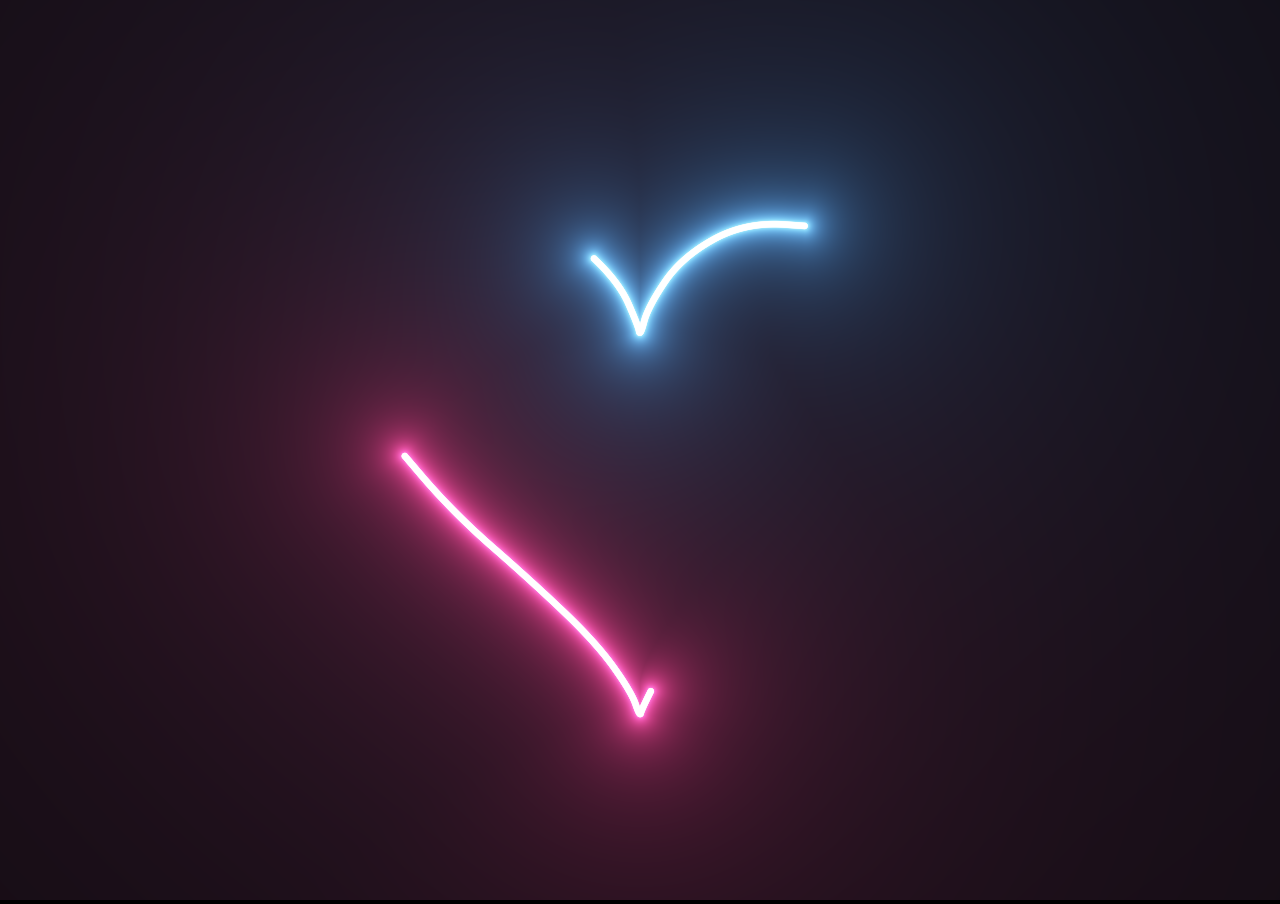
<file: index.html>
<!DOCTYPE html>
<html lang="en">
<head>
    <meta charset="UTF-8">
    <meta http-equiv="X-UA-Compatible" content="IE=edge">
    <meta name="viewport" content="width=device-width, initial-scale=1.0">
    <link rel="stylesheet" href="Style.css">
    <title>Document</title>
</head>
<body>
   
    <canvas id="canvas" width="1400" height="600"></canvas>
    
   
</body>

<script src="script.js"></script>

<script>
    // Redirigir a otra página después de 10 segundos
    setTimeout(function() {
        window.location.href = "flor.html";
    }, 12000); // 10000 milisegundos = 10 segundos
</script>
</html>
</file>
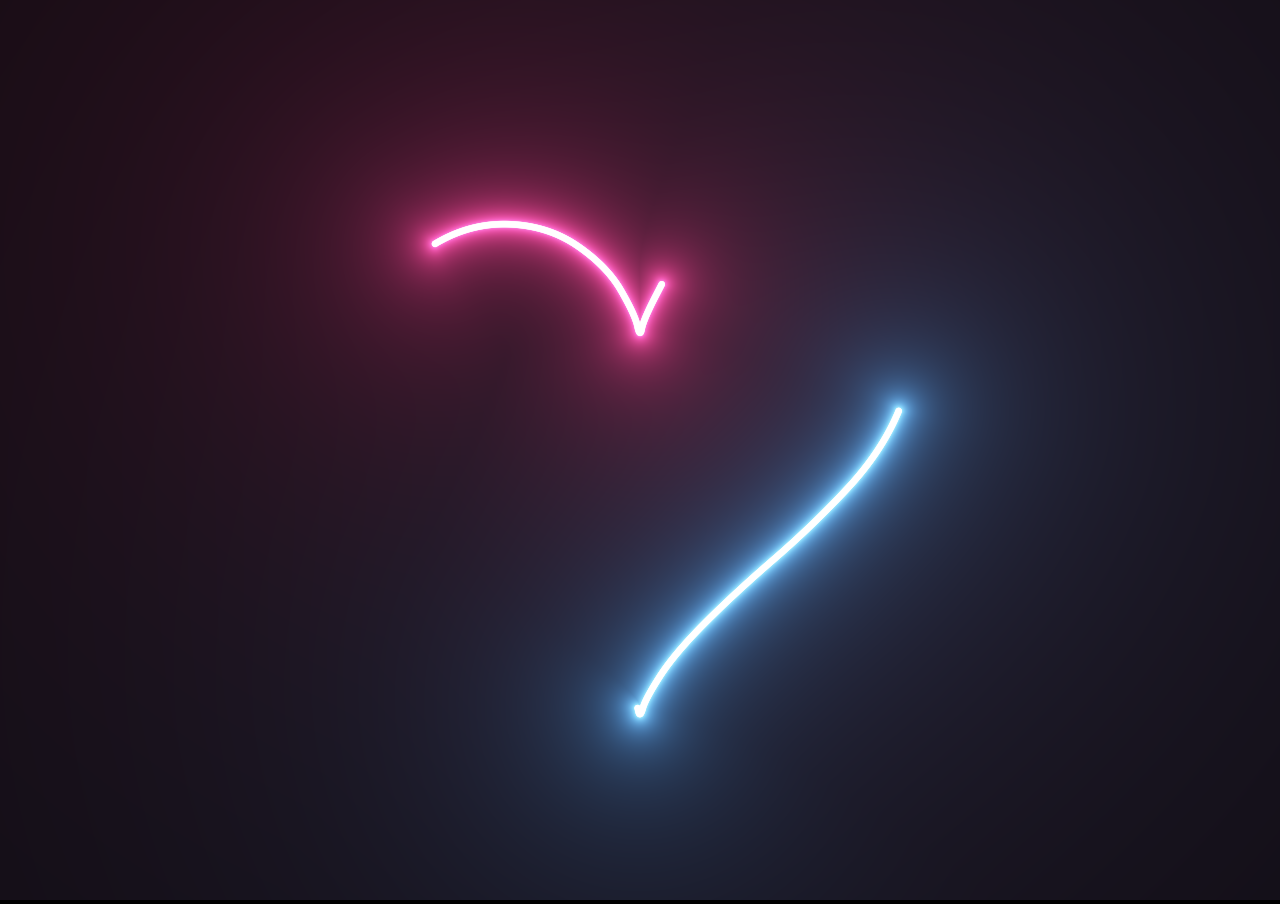
<file: Corazon.html>
<!DOCTYPE html>
<html lang="en">
<head>
    <meta charset="UTF-8">
    <meta http-equiv="X-UA-Compatible" content="IE=edge">
    <meta name="viewport" content="width=device-width, initial-scale=1.0">
    <link rel="stylesheet" href="Style.css">
    <title>Document</title>
</head>
<body>
   
    <canvas id="canvas" width="1400" height="600"></canvas>
    
   
</body>

<script src="script.js"></script>

<script>
    // Redirigir a otra página después de 10 segundos
    setTimeout(function() {
        window.location.href = "index.html";
    }, 12000); // 10000 milisegundos = 10 segundos
</script>
</html>
</file>
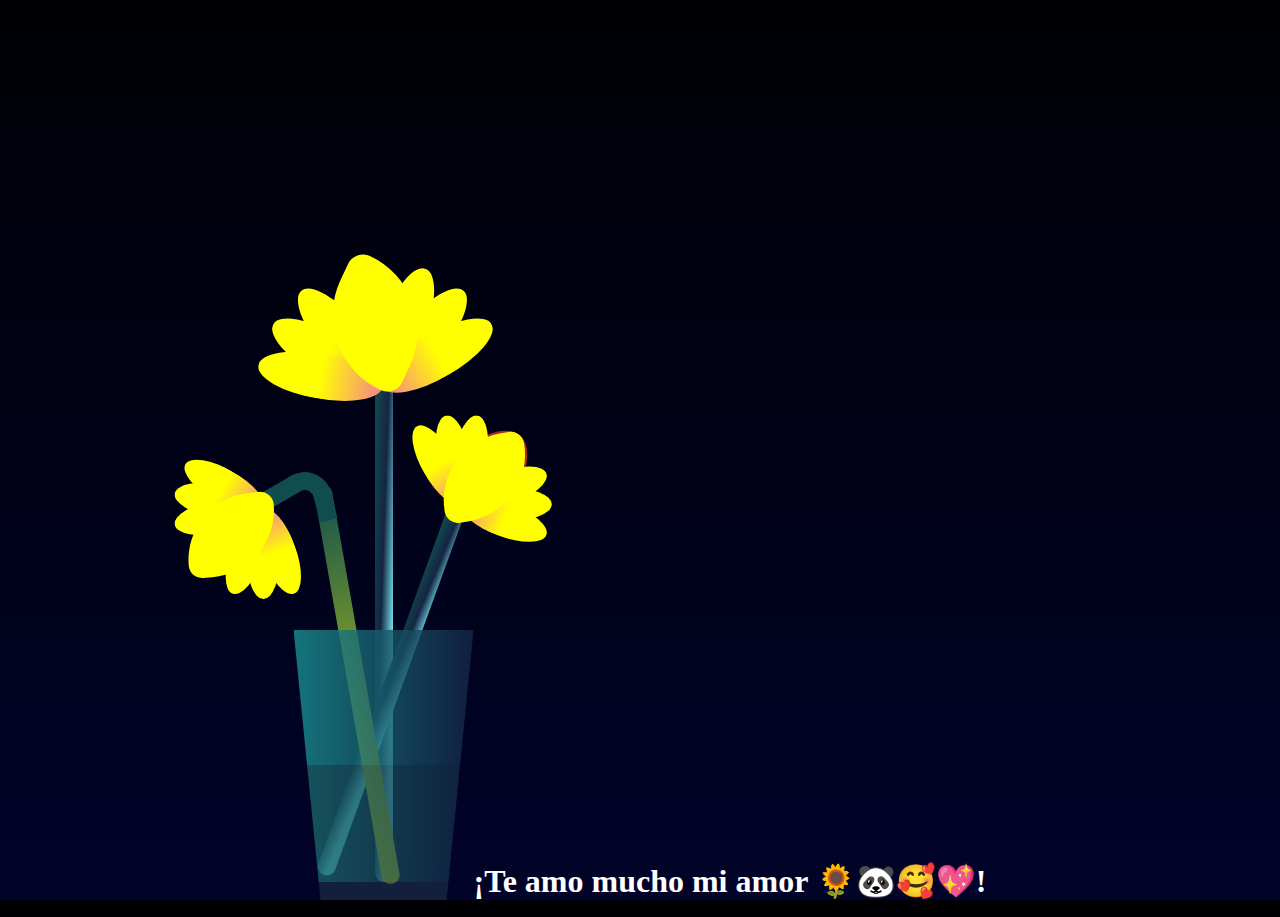
<file: flor.html>
<!DOCTYPE html>
<html lang="en">
<head>
    <meta charset="UTF-8">
    <meta http-equiv="X-UA-Compatible" content="IE=edge">
    <meta name="viewport" content="width=device-width, initial-scale=1.0">
    <title>Document</title>
</head>
<body>
    <div class="flower">
        <div class="flower-pp">
            <div class="flower_l"></div>
            <div class="f">
                <div class="leaf leaf--1"></div>
                <div class="leaf leaf--2"></div>
                <div class="leaf leaf--3"></div>
                <div class="leaf leaf--4"></div>
                <div class="leaf leaf--5"></div>
                <div class="leaf leaf--6"></div>
                <div class="leaf leaf--7"></div>
                <div class="leaf leaf--8 flower__fall-down--yellow"></div>
            </div>
        </div>
    
        <div class="flower-pp flower-pp--2">
            <div class="flower_l"></div>
            <div class="f">
                <div class="leaf leaf--1"></div>
                <div class="leaf leaf--2"></div>
                <div class="leaf leaf--3"></div>
                <div class="leaf leaf--4"></div>
                <div class="leaf leaf--5"></div>
                <div class="leaf leaf--6"></div>
                <div class="leaf leaf--7"></div>
                <div class="leaf leaf--8 flower__fall-down--pink"></div>
            </div>
        </div>
    
        <div class="flower-pp flower-pp--3">
            <div class="flower_l"></div>
            <div class="f">
                <div class="leaf leaf--1"></div>
                <div class="leaf leaf--2"></div>
                <div class="leaf leaf--3"></div>
                <div class="leaf leaf--4"></div>
                <div class="leaf leaf--5"></div>
                <div class="leaf leaf--6"></div>
                <div class="leaf leaf--7"></div>
                <div class="leaf leaf--8 flower__fall-down--purple"></div>
            </div>
        </div>
        <div class="flower__glass"></div>
    </div>
   
    <style>
        *,
    *::after,
    *::before{
        padding: 0;
        margin: 0;
        box-sizing: border-box;
    }
    
    :root{
        --color-bg: linear-gradient(to top,#010329,#000005);
        --color-glass:linear-gradient(to left,#142544,#1a9092);
        --color-water:linear-gradient(to left,#142544,#1b6d6e);
    }
    
    body{
        background-image:var(--color-bg);
        min-height: 100vh;
        display: flex;
        justify-content: center;
        align-items:flex-end;
        overflow: hidden;
    }
    
    .flower{
        position: relative;
    }
    
    .flower__glass{
        width:20vmin;
        height: 30vmin;
        background-image: var(--color-glass);
        clip-path: polygon(0 0, 100% 0, 85% 100%, 15% 100%);
        opacity: .8;
        position: relative;
    }
    
    .flower__glass::after{
        content: '';
        position: absolute;
        bottom: 0;
        left: 0;
        background-color: #182843;
        width: 100%;
        height: 2vmin;
    }
    
    .flower__glass::before{
        content: '';
        position: absolute;
        bottom: 0;
        left: 0;
        background-image: var(--color-water);
        width: 100%;
        height: 15vmin;
    }
    
    .flower-pp{
        position: absolute;
        left: 45%;
        bottom: 2vmin;
    }
    
    .flower-pp--2{
        left: 50%;
        bottom: 5%;
        transform-origin: 10% left;
        transform: rotate(20deg);
    }
    
    .flower-pp--3{
        left: 30%;
        bottom: 5%;
        transform-origin: 10% left;
        transform: rotate(-10deg);
    }
    
    .flower-pp--3 .flower_l{
        height: 45vmin;
        position: relative;
    }
    
    .flower-pp--3 .flower_l::after{
        content: '';
        position: absolute;
        left:0;
        top: 0;
        width: 6vmin;
        height: 6vmin;
        transform: translate(-69%,-30%) rotate(-5deg);
        border-radius:10vmin 10vmin 0 0;
        border: 2vmin solid  #104d4e;
        border-bottom: transparent;
        border-left: transparent;
    }
    
    .flower-pp--3 .flower_l::before{
        content: '';
        position: absolute;
        left:-40%;
        top: -1%;
        width: 6vmin;
        height: 2vmin;
        transform-origin: right;
        transform: translate(-100%,-80%) rotate(-20deg);
        background-color: #104d4e;
        border-radius: 2vmin;
    }
    
    .flower-pp--3 .flower_l{
        background-image: linear-gradient(to top,yellow,#104d4e);
    }
    
    
    .flower-pp--2 .flower_l{
        height: 45vmin;
    }
    
    .flower-pp--2 .f{
        transform: translateX(-50%) rotate(20deg);
    }
    
    .flower-pp--3 .f{
        transform: translate(-350%,-50%) rotate(-120deg);
    }
    
    .flower-pp--2 .leaf:not(:first-child){
        width: 3.8vmin;
        height: 10vmin;
        background-image: linear-gradient(to bottom, yellow ,yellow,  99%);
    }
    
    .flower-pp--3 .leaf:not(:first-child){
        width: 3.8vmin;
        height: 10vmin;
        background-image: linear-gradient(to bottom, yellow ,yellow, rgb(247, 136, 136) 99%);
    }
    
    .flower-pp--3 .leaf--1{
        width: 8vmin;
        height: 10vmin;
        bottom: 2vmin;
        background-color: brown;
    }
    
    .flower-pp--2 .leaf--1{
        width: 8vmin;
        height: 10vmin;
        bottom: 2vmin;
        background-color: brown;
    }
    
    .flower-pp--2 .f .leaf--8{
        width: 10vmin;
        height: 9vmin;
        bottom: 3vmin;
        left: -30%;
        transform: rotate(-50deg);
        background-image: linear-gradient(to left bottom,yellow ,yellow);;
    }
    
    .flower-pp--3 .f .leaf--8{
        width: 10vmin;
        height: 9vmin;
        left: -10% !important;
        background-image: linear-gradient(to left bottom, yellow ,yellow);;
    }
    
    .flower_l{
        width: 2vmin;
        height: 56vmin;
        background-image: linear-gradient(to left top,#82fdff 20%,#142544,#104d4e);
        border-radius: 4vmin;
    }
    
    .f{
        position: absolute;
        top: 1vmin;
        left: 50%;
        transform: translateX(-50%) rotate(-10deg);
        width: 2vmin;
        height: 2vmin;
    }
    
    
    .leaf{
        position: absolute;
        left: 50%;
        bottom: 2vmin;
        transform: translateX(-50%);
        width: 5vmin;
        height: 14vmin;
        background-image: linear-gradient(to bottom, yellow ,yellow,  rgb(247, 136, 136) 99%);
    
        clip-path: ellipse(50% 50% at 50% 50%);
        transform-origin: center bottom;
        animation: open-flower 2s 1s backwards;
    }
    
    .leaf--1{
        width: 10vmin;
        height: 12vmin;
        bottom: 3vmin;
        border-radius: 50% 50% 50% 50% / 80% 80% 20% 20%;
        background-color: brown;
        background-image: none;
        animation: open-flowe--middle  1.4s 1s backwards;
    }
    
    .leaf--2{
        transform: translateX(-50%) rotate(-30deg);
    }
    .leaf--3{
        transform: translateX(-50%) rotate(-50deg);
    }
    .leaf--4{
        transform: translateX(-50%) rotate(-70deg);
    }
    
    .leaf--5{
        transform: translateX(-50%) rotate(30deg);
    }
    
    .leaf--6{
        transform: translateX(-50%) rotate(50deg);
    }
    
    .leaf--7{
        transform: translateX(-50%) rotate(70deg);
    }
    
    .leaf--8{
        width: 13vmin;
        height: 11vmin;
        bottom: 6vmin;
        left: -30%;
        border-radius: none;
        clip-path: none;
        border-radius: 10vmin 2vmin 10vmin 2vmin;
        transform: rotate(-55deg);
        background-image: linear-gradient(to left bottom, yellow ,yellow,yellow 98%);
    }
    
    .flower__fall-down--yellow{
        animation: flower-fall-down-yellow  8s 1.2s linear forwards;
    }
    
    .flower__fall-down--pink{
        animation: flower-fall-down-pink  5s 1.2s linear forwards;
    }
    
    .flower__fall-down--purple{
        bottom: 4vmin;
        animation:flower-fall-down-purple  6s 1.2s linear forwards, flower-falling 6s 7.2s linear infinite;
    }
    
    
    @keyframes open-flower{
            0%{
                transform:  translateX(-50%) rotate(0);
            }
    }
    
    @keyframes open-flowe--middle {
        0%{
            opacity: 0;
            transform: translateX(-50%) scale(0);
        }
    }
    
    @keyframes flower-fall-down-pink {
    
        0%{
            transform: rotate(-55deg);
        }
    
        50%{
            transform: rotateX(-100deg);
        }
    
        100%{
            transform:translate(2vmin,28vmin);
        }
    
    }
    
    @keyframes flower-fall-down-yellow {
    
        0%{
            transform: rotate(-55deg);
        }
    
        50%{
            bottom: 3vmin;
            transform: rotateX(-100deg);
        }
    
        100%{
            transform:translate(2vmin,70vmin) rotate(150deg);
        }
    
    }
    
    @keyframes flower-fall-down-purple {
    
        0%{
            transform: rotate(-50deg);
        }
    
        25%{
            bottom: 1vmin ;
            transform: rotateX(-100deg);
            perspective: 0px;
        }
    
        50%{
            perspective: 0px;
            transform:translate(-30vmin,2vmin) rotate(90deg);
        }
    
        75%{
            perspective: 0px;
            transform:translate(-34vmin,-2vmin);
        }
    
        100%{
            transform-origin: center;
            transform:translate(-34vmin,-2vmin) rotateY(-80deg) rotateX(35deg);
        }
    
    }
    
    @keyframes flower-falling {
        0%,100%{
            transform-origin: center;
            transform:translate(-34vmin,-2vmin) rotateY(-80deg) rotateX(35deg);
        }
    
        25%{
            transform-origin: center;
            transform:translate(-34.4vmin,-2vmin) rotateY(-84deg) rotateX(35deg);
        }
    
        50%{
            transform-origin: center;
            transform:translate(-32vmin,-4.2vmin) rotateY(-80deg) rotateX(35deg);
        }
    
        75%{
            transform-origin: center;
            transform:translate(-36vmin,1.1vmin) rotateY(-80deg) rotateX(35deg);
        }
    }
    
    </style>
    <h1 style="color: white; font-family: cursive;">¡Te amo mucho mi amor 🌻🐼🥰💖!</h1> <!-- Frase bonita -->
</body>
</html>
</file>
<file: Style.css>
body {
    background-color: #000;    
    margin: 0;
    overflow: hidden;
    background-repeat: no-repeat;
  }
</file>
